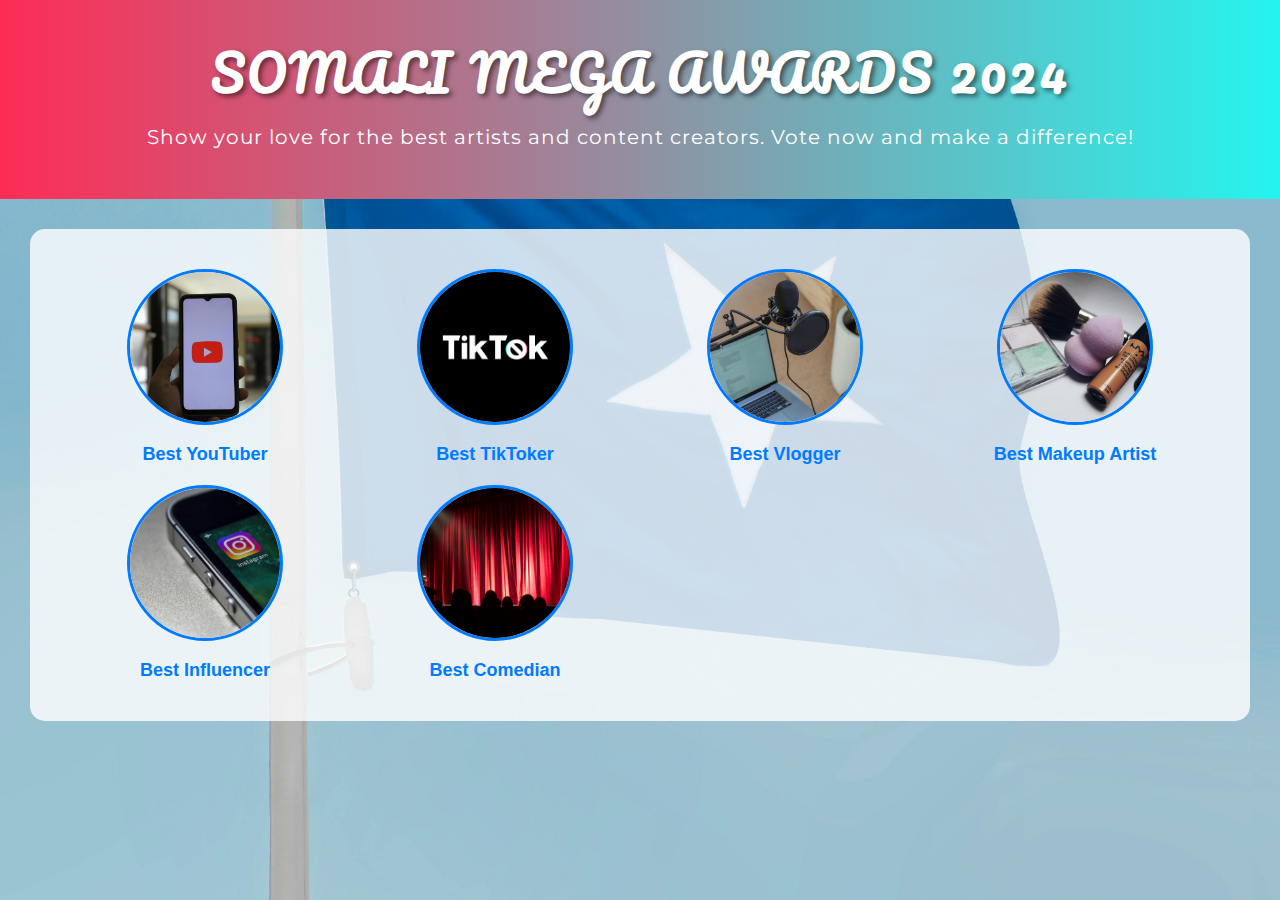
<file: index.html>
<!DOCTYPE html>
<html lang="en">
<head>
    <meta charset="UTF-8">
    <meta name="viewport" content="width=device-width, initial-scale=1.0">
    <title>Somali Mega Awards 2024</title>
    <link rel="stylesheet" href="css/style.css">
    <link href="https://fonts.googleapis.com/css2?family=Montserrat:wght@400;700&family=Pacifico&display=swap" rel="stylesheet">
</head>
<body>
    <header>
        <div class="heading-container">
            <h1>Somali Mega Awards 2024</h1>
            <p class="motive-text">Show your love for the best artists and content creators. Vote now and make a difference!</p>
        </div>
    </header>

    <section class="categories">
        <div class="category">
            <img src="assets/youtube.jpg" alt="Best YouTuber">
            <a href="categories/youtube.html">Best YouTuber</a>
        </div>
        <div class="category">
            <img src="assets/tiktok.jpg" alt="Best TikToker">
            <a href="categories/tiktok.html">Best TikToker</a>
        </div>
        <div class="category">
            <img src="assets/vlog.jpg" alt="Best Vlogger">
            <a href="categories/vlog.html">Best Vlogger</a>
        </div>
        <div class="category">
            <img src="assets/makeupartist.jpg" alt="Best Makeup Artist">
            <a href="categories/makeupartist.html">Best Makeup Artist</a>
        </div>
        <div class="category">
            <img src="assets/influencer.jpg" alt="Best Influencer">
            <a href="categories/influencer.html">Best Influencer</a>
        </div>
        <div class="category">
            <img src="assets/comedy.jpg" alt="Best Comedian">
            <a href="categories/comedian.html">Best Comedian</a>
        </div>
    </section>
</body>
</html>
</file>
<file: css/style.css>
/* Body styles */
body {
    font-family: 'Montserrat', sans-serif;
    margin: 0;
    padding: 0;
    background: url('../assets/homepage.jpg') no-repeat center center fixed;
    background-size: cover;
}

/* Header styles */
header {
    background: rgba(0, 0, 0, 0.6); /* Dark overlay on background */
    color: white;
    text-align: center;
    padding: 80px 20px;
}

.heading-container {
    position: relative;
}

h1 {
    font-family: 'Pacifico', cursive; /* Playful, gravity-like font */
    font-size: 64px;
    margin: 0;
    letter-spacing: 4px;
    text-shadow: 3px 3px 5px rgba(0, 0, 0, 0.5);
    animation: float 3s ease-in-out infinite;
}

@keyframes float {
    0% { transform: translateY(0); }
    50% { transform: translateY(-10px); }
    100% { transform: translateY(0); }
}

.motive-text {
    font-family: 'Montserrat', sans-serif;
    font-size: 20px;
    margin-top: 10px;
    font-weight: 400;
    letter-spacing: 1px;
}

/* Category grid styling */
.categories {
    display: grid;
    grid-template-columns: repeat(auto-fit, minmax(250px, 1fr));
    gap: 20px;
    padding: 40px;
    justify-items: center;
    background-color: rgba(255, 255, 255, 0.8);
    border-radius: 15px;
    margin: 30px;
}

.category {
    text-align: center;
    transition: transform 0.3s ease;
}

.category img {
    width: 150px;
    height: 150px;
    border-radius: 50%;
    object-fit: cover;
    border: 3px solid #007bff;
    transition: all 0.3s ease;
}

.category a {
    display: block;
    margin-top: 15px;
    font-size: 18px;
    font-weight: bold;
    text-decoration: none;
    color: #007bff;
    text-transform: capitalize;
}

.category:hover {
    transform: scale(1.05);
}

.category:hover img {
    border-color: #0056b3;
}

.category a:hover {
    color: #0056b3;
}
/* Body styles */
body {
    font-family: 'Montserrat', sans-serif;
    margin: 0;
    padding: 0;
    background-color: #f8f8f8;
}


/* Contender grid styling */
.contenders {
    display: grid;
    grid-template-columns: repeat(auto-fit, minmax(250px, 1fr));
    gap: 20px;
    padding: 40px;
    justify-items: center;
}

.contender {
    text-align: center;
    padding: 20px;
    background-color: white;
    border-radius: 10px;
    box-shadow: 0 4px 8px rgba(0, 0, 0, 0.1);
    transition: transform 0.3s ease;
}

.contender img {
    width: 150px;
    height: 150px;
    border-radius: 50%;
    object-fit: cover;
    margin-bottom: 10px;
}

.contender h2 {
    font-size: 22px;
    margin: 10px 0;
    color: #333;
}

.contender p {
    font-size: 16px;
    color: #666;
}

.vote-btn {
    display: inline-block;
    padding: 10px 20px;
    background-color: #007bff;
    color: white;
    text-decoration: none;
    border-radius: 5px;
    margin-top: 10px;
    transition: background-color 0.3s ease;
}

.vote-btn:hover {
    background-color: #0056b3;
}

.contender:hover {
    transform: scale(1.05);
}
/* TikTok theme - vibrant and dynamic */
/* Common Styles */
body {
    font-family: 'Poppins', sans-serif;
    background-color: #f7f8fc;
    margin: 0;
    padding: 0;
}

header {
    background: linear-gradient(90deg, #fe2c55, #25f4ee);
    color: white;
    text-align: center;
    padding: 30px 0;
}

h1 {
    font-size: 48px;
    font-weight: bold;
    text-transform: uppercase;
    letter-spacing: 3px;
}

p {
    font-size: 20px;
    margin-top: 10px;
}

/* Contender Grid */
.contenders {
    display: grid;
    grid-template-columns: repeat(auto-fit, minmax(250px, 1fr));
    gap: 20px;
    padding: 40px;
    justify-items: center;
}

.contender {
    background: white;
    border-radius: 10px;
    text-align: center;
    padding: 20px;
    transition: transform 0.3s ease;
    box-shadow: 0 8px 20px rgba(0, 0, 0, 0.15);
    width: 100%;
    max-width: 300px; /* Ensures the cards have a max width */
}

.contender img {
    border-radius: 50%;
    width: 150px;
    height: 150px;
    object-fit: cover;
    margin-bottom: 10px;
}

.contender h2 {
    margin-top: 10px;
}

.contender p {
    font-size: 16px;
    color: #333;
}

.vote-btn {
    display: inline-block;
    padding: 10px 20px;
    color: white;
    text-decoration: none;
    border-radius: 5px;
    margin-top: 10px;
}

.vote-btn:hover {
    opacity: 0.9;
}

.contender:hover {
    transform: scale(1.05);
}

/* Specific Category Styles */

/* YouTube Category */
.youtube .header {
    background-color: #ff0000;
}

.youtube .vote-btn {
    background-color: #ff0000;
}



/* Makeup Artist Category */
.makeupartist .header {
    background-color: #f7e1d7;
}

.makeupartist .vote-btn {
    background-color: #d9a5a5;
}
</file>
